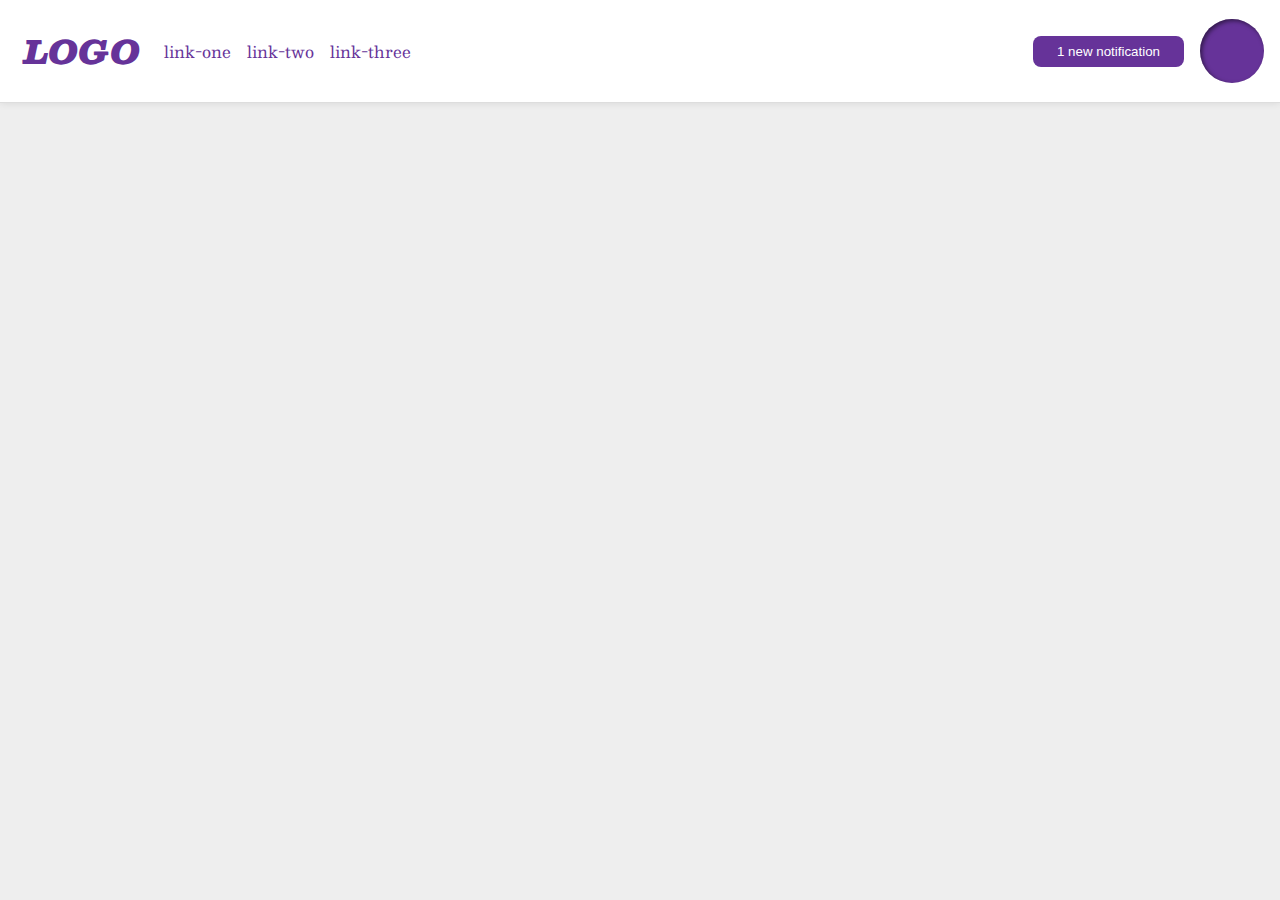
<file: flex/03-flex-header-2/index.html>
<!DOCTYPE html>
<html lang="en">

<head>
  <meta charset="UTF-8">
  <meta http-equiv="X-UA-Compatible" content="IE=edge">
  <meta name="viewport" content="width=device-width, initial-scale=1.0">
  <title>Flex Header 2</title>
  <link rel="stylesheet" href="style.css">
</head>

<body>
  <div class="header">
    <div class="left-links">
      <div class="logo">
        LOGO
      </div>
      <ul class="links">
        <li><a href="https://google.com">link-one</a></li>
        <li><a href="https://google.com">link-two</a></li>
        <li><a href="https://google.com">link-three</a></li>
      </ul>
    </div>
    <div class="right-links">
      <button class="notifications">
        1 new notification
      </button>
      <div class="profile-image"></div>
    </div>
  </div>
</body>

</html>
</file>
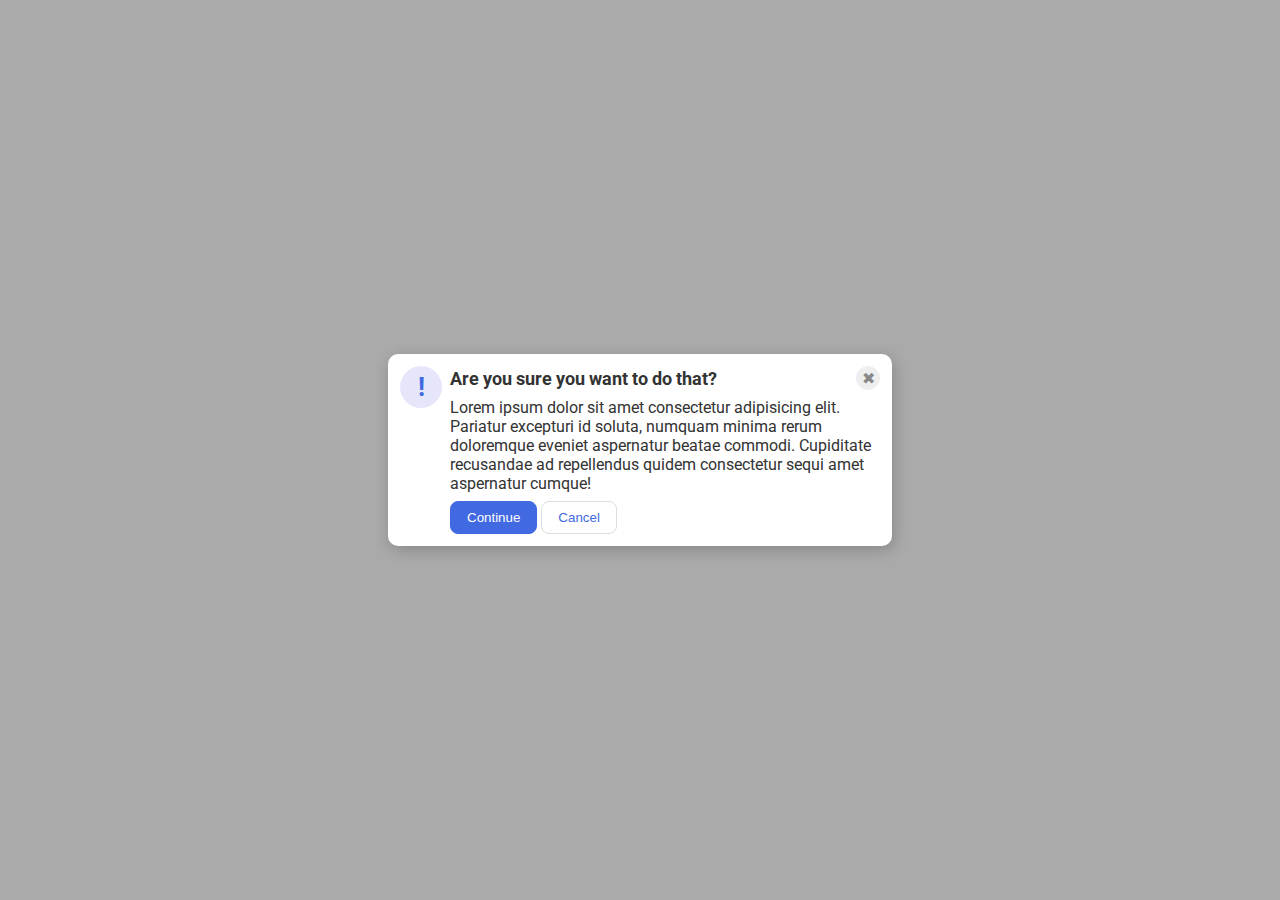
<file: flex/05-flex-modal/index.html>
<!DOCTYPE html>
<html lang="en">

<head>
  <meta charset="UTF-8">
  <meta http-equiv="X-UA-Compatible" content="IE=edge">
  <meta name="viewport" content="width=device-width, initial-scale=1.0">
  <link rel="stylesheet" href="style.css">
  <title>Modal</title>
</head>

<body>
  <div class="modal">
    <div class="icon">!</div>
    <div class="container">
      <div class="header">Are you sure you want to do that?
        <button class="close-button">✖</button>
      </div>
      <div class="text">Lorem ipsum dolor sit amet consectetur adipisicing elit. Pariatur excepturi id soluta, numquam
        minima rerum doloremque eveniet aspernatur beatae commodi. Cupiditate recusandae ad repellendus quidem
        consectetur
        sequi amet aspernatur cumque!</div>
      <div class="bottom">
        <button class="continue">Continue</button>
        <button class="cancel">Cancel</button>
      </div>
    </div>
  </div>
</body>

</html>
</file>
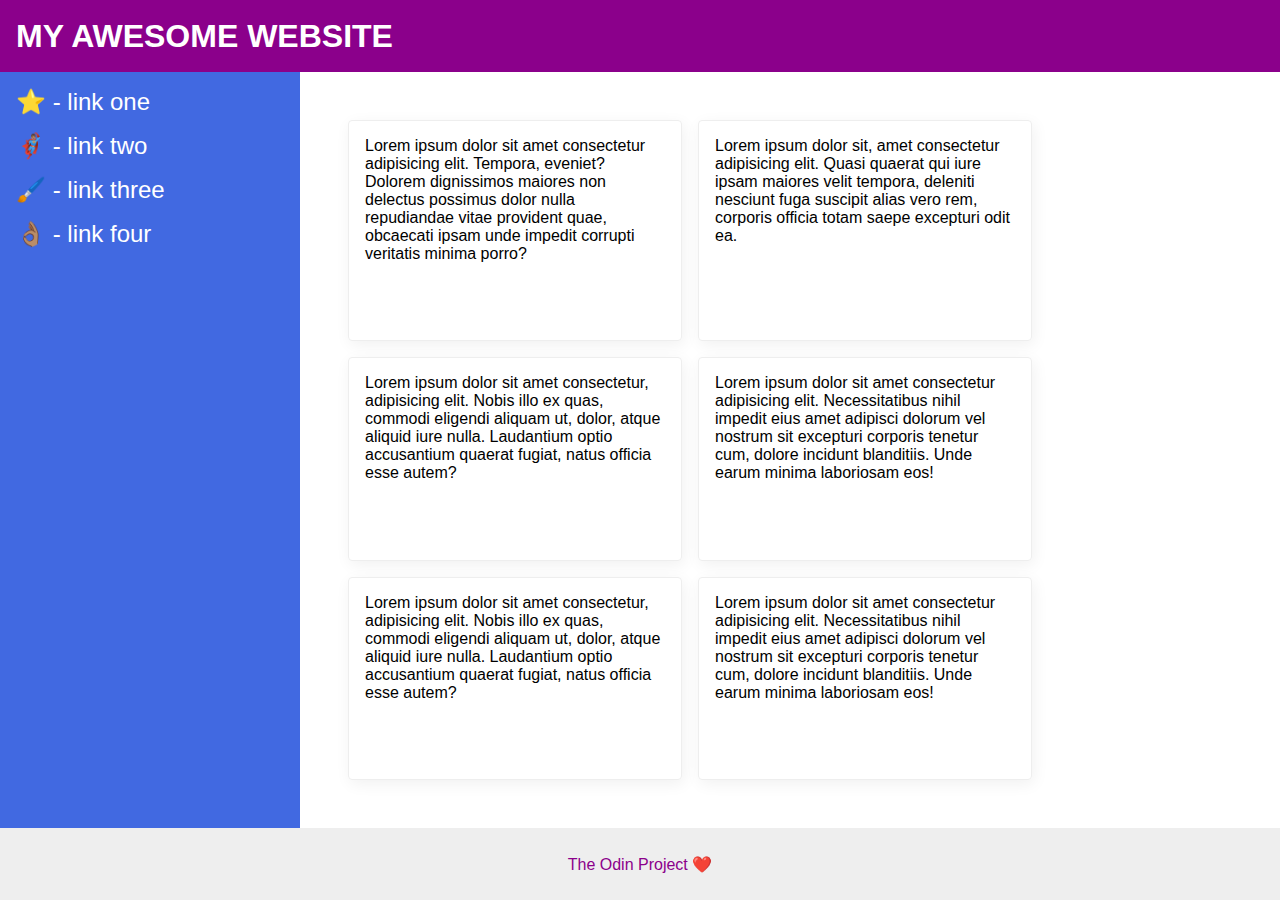
<file: flex/07-flex-layout-2/index.html>
<!DOCTYPE html>
<html lang="en">

<head>
  <meta charset="UTF-8">
  <meta http-equiv="X-UA-Compatible" content="IE=edge">
  <meta name="viewport" content="width=device-width, initial-scale=1.0">
  <title>The Holy Grail</title>
  <link rel="stylesheet" href="style.css">
</head>

<body>
  <div class="header">
    MY AWESOME WEBSITE
  </div>
  <div class="main">
    <div class="sidebar">
      <ul>
        <li><a href="#">⭐ - link one</a></li>
        <li><a href="#">🦸🏽‍♂️ - link two</a></li>
        <li><a href="#">🖌️ - link three</a></li>
        <li><a href="#">👌🏽 - link four</a></li>
      </ul>
    </div>
    <div class="cards">
      <div class="card">Lorem ipsum dolor sit amet consectetur adipisicing elit. Tempora, eveniet? Dolorem dignissimos
        maiores non delectus possimus dolor nulla repudiandae vitae provident quae, obcaecati ipsam unde impedit
        corrupti
        veritatis minima porro?</div>
      <div class="card">Lorem ipsum dolor sit, amet consectetur adipisicing elit. Quasi quaerat qui iure ipsam maiores
        velit tempora, deleniti nesciunt fuga suscipit alias vero rem, corporis officia totam saepe excepturi odit ea.
      </div>
      <div class="card">Lorem ipsum dolor sit amet consectetur, adipisicing elit. Nobis illo ex quas, commodi eligendi
        aliquam ut, dolor, atque aliquid iure nulla. Laudantium optio accusantium quaerat fugiat, natus officia esse
        autem?</div>
      <div class="card">Lorem ipsum dolor sit amet consectetur adipisicing elit. Necessitatibus nihil impedit eius amet
        adipisci dolorum vel nostrum sit excepturi corporis tenetur cum, dolore incidunt blanditiis. Unde earum minima
        laboriosam eos!</div>
      <div class="card">Lorem ipsum dolor sit amet consectetur, adipisicing elit. Nobis illo ex quas, commodi eligendi
        aliquam ut, dolor, atque aliquid iure nulla. Laudantium optio accusantium quaerat fugiat, natus officia esse
        autem?</div>
      <div class="card">Lorem ipsum dolor sit amet consectetur adipisicing elit. Necessitatibus nihil impedit eius amet
        adipisci dolorum vel nostrum sit excepturi corporis tenetur cum, dolore incidunt blanditiis. Unde earum minima
        laboriosam eos!</div>
    </div>
  </div>
  <div class="footer">
    The Odin Project ❤️
  </div>
</body>

</html>
</file>
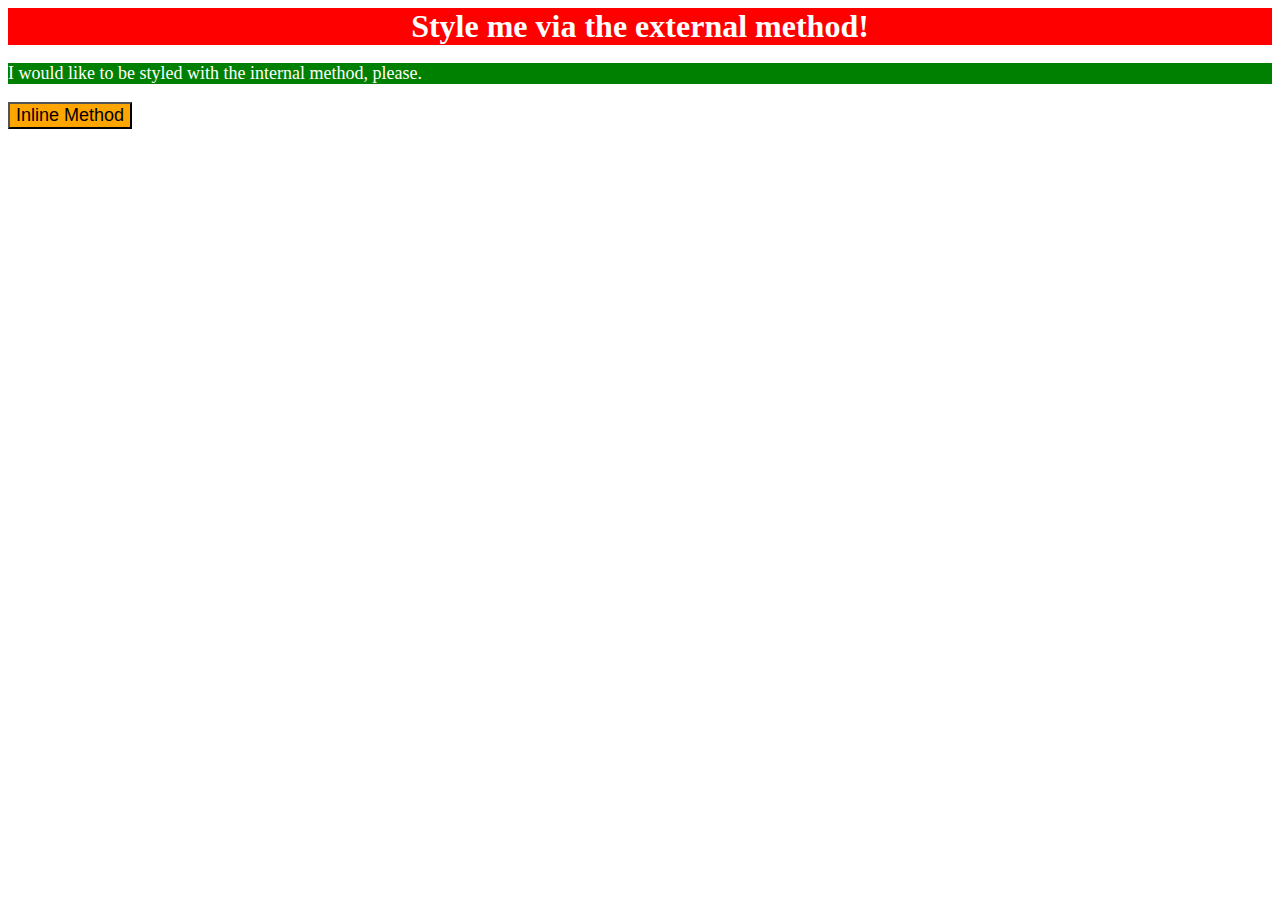
<file: foundations/01-css-methods/index.html>
<!DOCTYPE html>
<html lang="en">

<head>
  <link rel="stylesheet" href="style.css">
  <style>
    p {
      color: white;
      background-color: green;
      font-size: 18px;
    }
  </style>
  <meta charset="UTF-8">
  <meta http-equiv="X-UA-Compatible" content="IE=edge">
  <meta name="viewport" content="width=device-width, initial-scale=1.0">
  <title>Methods for Adding CSS</title>
</head>

<body>
  <div>Style me via the external method!</div>
  <p>I would like to be styled with the internal method, please.</p>
  <button style="background-color: orange; font-size: 18px;">Inline Method</button>
</body>

</html>
</file>
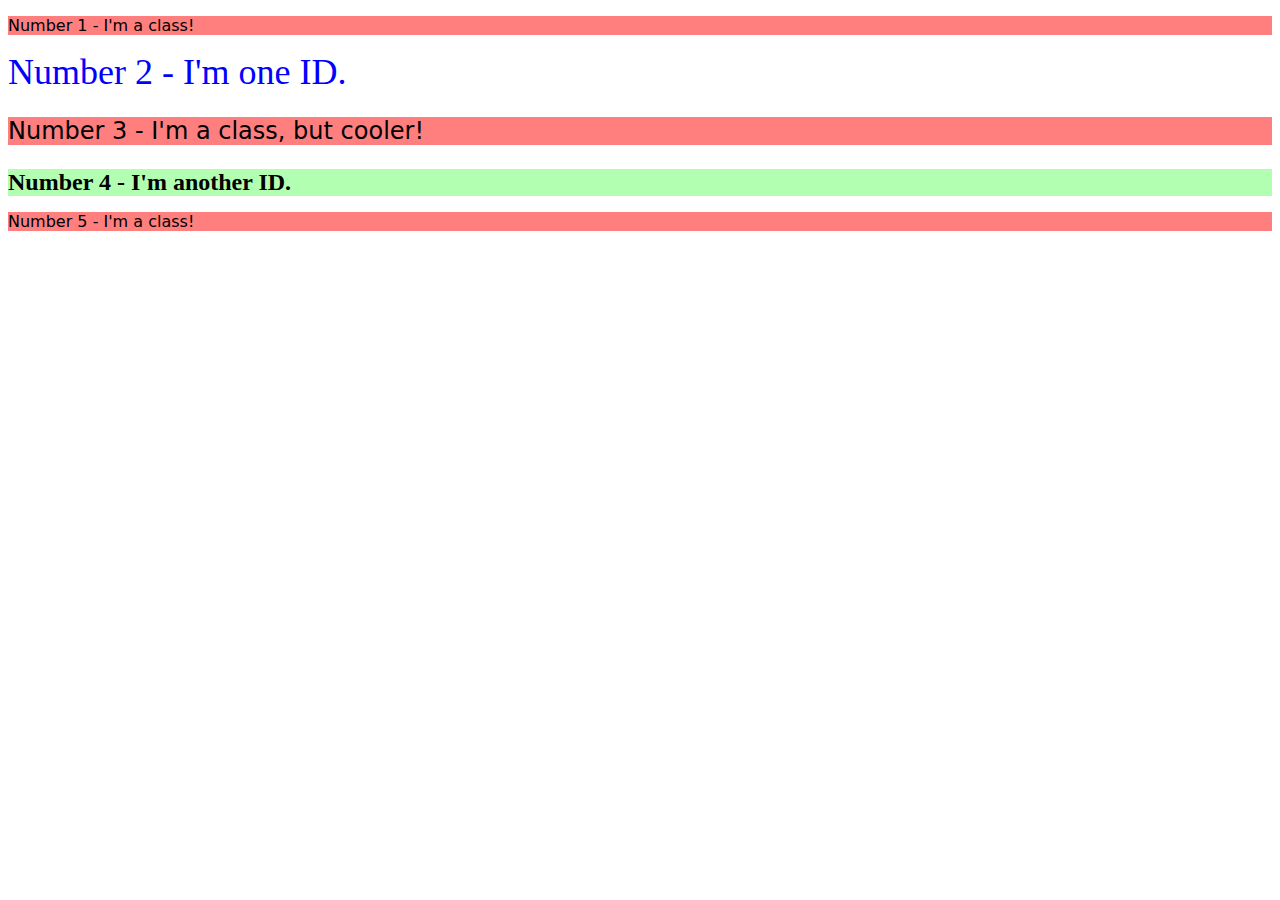
<file: foundations/02-class-id-selectors/index.html>
<!DOCTYPE html>
<html lang="en">
  <head>
    <meta charset="UTF-8">
    <meta http-equiv="X-UA-Compatible" content="IE=edge">
    <meta name="viewport" content="width=device-width, initial-scale=1.0">
    <title>Class and ID Selectors</title>
    <link rel="stylesheet" href="style.css">
  </head>
  <body>
    <p>Number 1 - I'm a class!</p>
    <div id="two">Number 2 - I'm one ID.</div>
    <p id="three">Number 3 - I'm a class, but cooler!</p>
    <div id="four">Number 4 - I'm another ID.</div>
    <p>Number 5 - I'm a class!</p>
  </body>
</html>
</file>
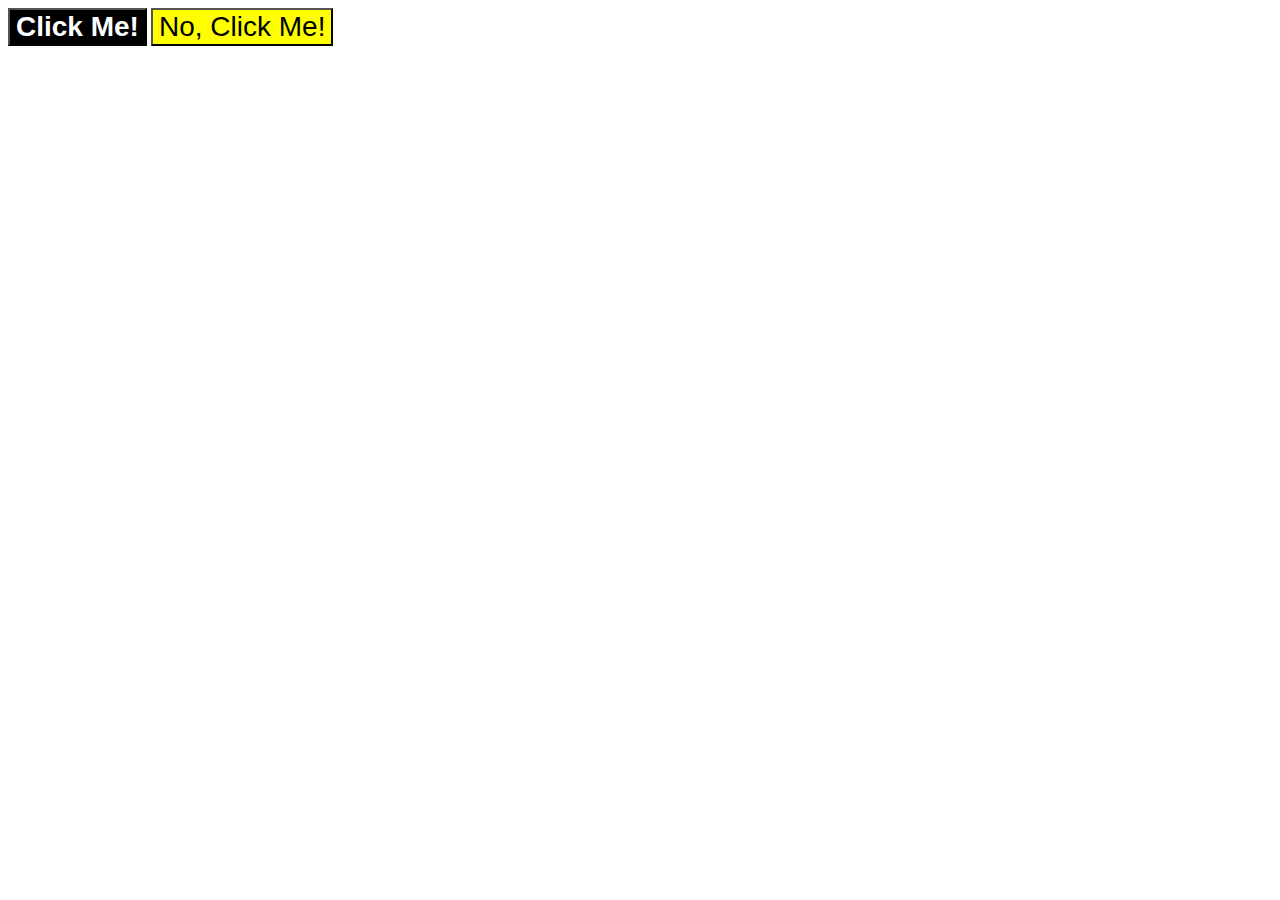
<file: foundations/03-grouping-selectors/index.html>
<!DOCTYPE html>
<html lang="en">
  <head>
    <meta charset="UTF-8">
    <meta http-equiv="X-UA-Compatible" content="IE=edge">
    <meta name="viewport" content="width=device-width, initial-scale=1.0">
    <title>Grouping Selectors</title>
    <link rel="stylesheet" href="style.css">
  </head>
  <body>
    <button class="black">Click Me!</button>
    <button class="yellow">No, Click Me!</button>
  </body>
</html>
</file>
<file: flex/03-flex-header-2/style.css>
/* this is some magical font-importing.  
you'll learn about it later. */
@import url('https://fonts.googleapis.com/css2?family=Besley:ital,wght@0,400;1,900&display=swap');

body {
  margin: 0;
  background: #eee;
  font-family: Besley, serif;
}

.header {
  background: white;
  border-bottom: 1px solid #ddd;
  box-shadow: 0 0 8px rgba(0,0,0,.1);
}

.profile-image {
  background: rebeccapurple;
  box-shadow: inset 2px 2px 4px rgba(0,0,0,.5);
  border-radius: 50%;
  width: 48px;
  height: 48px;
}

.logo {
  color: rebeccapurple;
  font-size: 32px;
  font-weight: 900;
  font-style: italic;
}

button {
  border: none;
  border-radius: 8px;
  background: rebeccapurple;
  color: white;
  padding: 8px 24px;
}

a {
  /* this removes the line under our links */
  text-decoration: none;
  color: rebeccapurple;
}

ul {
  list-style-type: none;
  display: flex;
  margin: 0;
  padding: 0;
  gap: 16px;
}

div {
display: flex;
justify-content: space-between;
align-items: center;
padding: 8px;
gap: 16px;
}

.leftlinks {
display: flex;
gap: 16px;
}

.rightlinks {
display: flex;
gap: 16px;
}
</file>
<file: flex/05-flex-modal/style.css>
@import url('https://fonts.googleapis.com/css2?family=Roboto:wght@400;700&display=swap');

html, body {
  height: 100%;
}

body {
  font-family: Roboto, sans-serif;
  margin: 0;
  background: #aaa;
  color: #333;
  /* I'll give you this one for free lol */
  display: flex;
  align-items: center;
  justify-content: center;
}

.modal {
  background: white;
  width: 480px;
  border-radius: 10px;
  box-shadow: 2px 4px 16px rgba(0,0,0,.2);
display: flex;
align-items: start;
padding: 12px;
gap: 8px;
}

.icon {
  color: royalblue;
  font-size: 26px;
  font-weight: 700;
  background: lavender;
  width: 42px;
  height: 42px;
  border-radius: 50%;
  display: flex;
flex-shrink: 0;
  align-items: center;
  justify-content: center;
}

.close-button {
  background: #eee;
  border-radius: 50%;
  color: #888;
  font-weight: 400;
  font-size: 16px;
  height: 24px;
  width: 24px;
  display: flex;
  align-items: center;
  justify-content: center;
  border: 1px solid #eee;
  padding: 0;
}

button {
  cursor: pointer;
  padding: 8px 16px;
  border-radius: 8px;
}

button.continue {
  background: royalblue;
  border: 1px solid royalblue;
  color: white;
}

button.cancel {
  background: white;
  border: 1px solid #ddd;
  color: royalblue;
}

.header {
display: flex;
align-items: center;
justify-content: space-between;
font-weight: bold;
font-size: 18px;
margin-bottom: 8px;}

.text {
margin-bottom: 8px;}
</file>
<file: flex/07-flex-layout-2/style.css>
body {
  font-family: -apple-system, BlinkMacSystemFont, 'Segoe UI', Roboto, Oxygen, Ubuntu, Cantarell, 'Open Sans', 'Helvetica Neue', sans-serif;
  margin: 0;
  min-height: 100vh;
display: flex;
flex-direction: column;
justify-content: space-between;
}

.header {
  height: 72px;
  background: darkmagenta;
  color: white;
font-size: 32px;
font-weight: 900;
display: flex;
align-items: center;
padding-left: 16px;
}

.main{
display: flex;
flex: 1;
}

.footer {
  height: 72px;
  background: #eee;
  color: darkmagenta;
display: flex;
align-items: center;
justify-content: center;
}

.sidebar {
  width: 300px;
  background: royalblue;
  box-sizing: border-box;
flex-shrink: 0;
padding: 16px;
}

.card {
  border: 1px solid #eee;
  box-shadow: 2px 4px 16px rgba(0,0,0,.06);
  border-radius: 4px;
width: 300px;
padding: 16px;
}

.cards {
display: flex;
flex-wrap: wrap;
padding: 48px;
gap: 16px;}

ul {
list-style: none;
margin: 0;
padding: 0;}

a:link {
  text-decoration: none;
color: white;
font-size: 24px;
}

li {
margin-bottom: 16px;}
</file>
<file: foundations/01-css-methods/style.css>
div {
    color: white;
    background-color: red;
    font-size: 32px;
    font-weight: bold;
    text-align: center;
}
</file>
<file: foundations/02-class-id-selectors/style.css>
p {
    background-color: #ff000080;
    font-family: Verdana, "DejaVu Sans", sans-serif;
}

#two {
    color: rgb(0, 0, 255);
    font-size: 36px;
}

#three {
    font-size: 24px;
}

#four {
    background-color: rgba(0, 255, 0, 0.3);
    font-size: 24px;
    font-weight: bold;
}
</file>
<file: foundations/03-grouping-selectors/style.css>
.black, .yellow {
    font-size: 28px;
    font-family: Helvetica, "Times New Roman", sans-serif;
}

.black {
    background-color: black;
    color: white;
    font-weight: bold;
}

.yellow {
    background-color: yellow;
}
</file>
